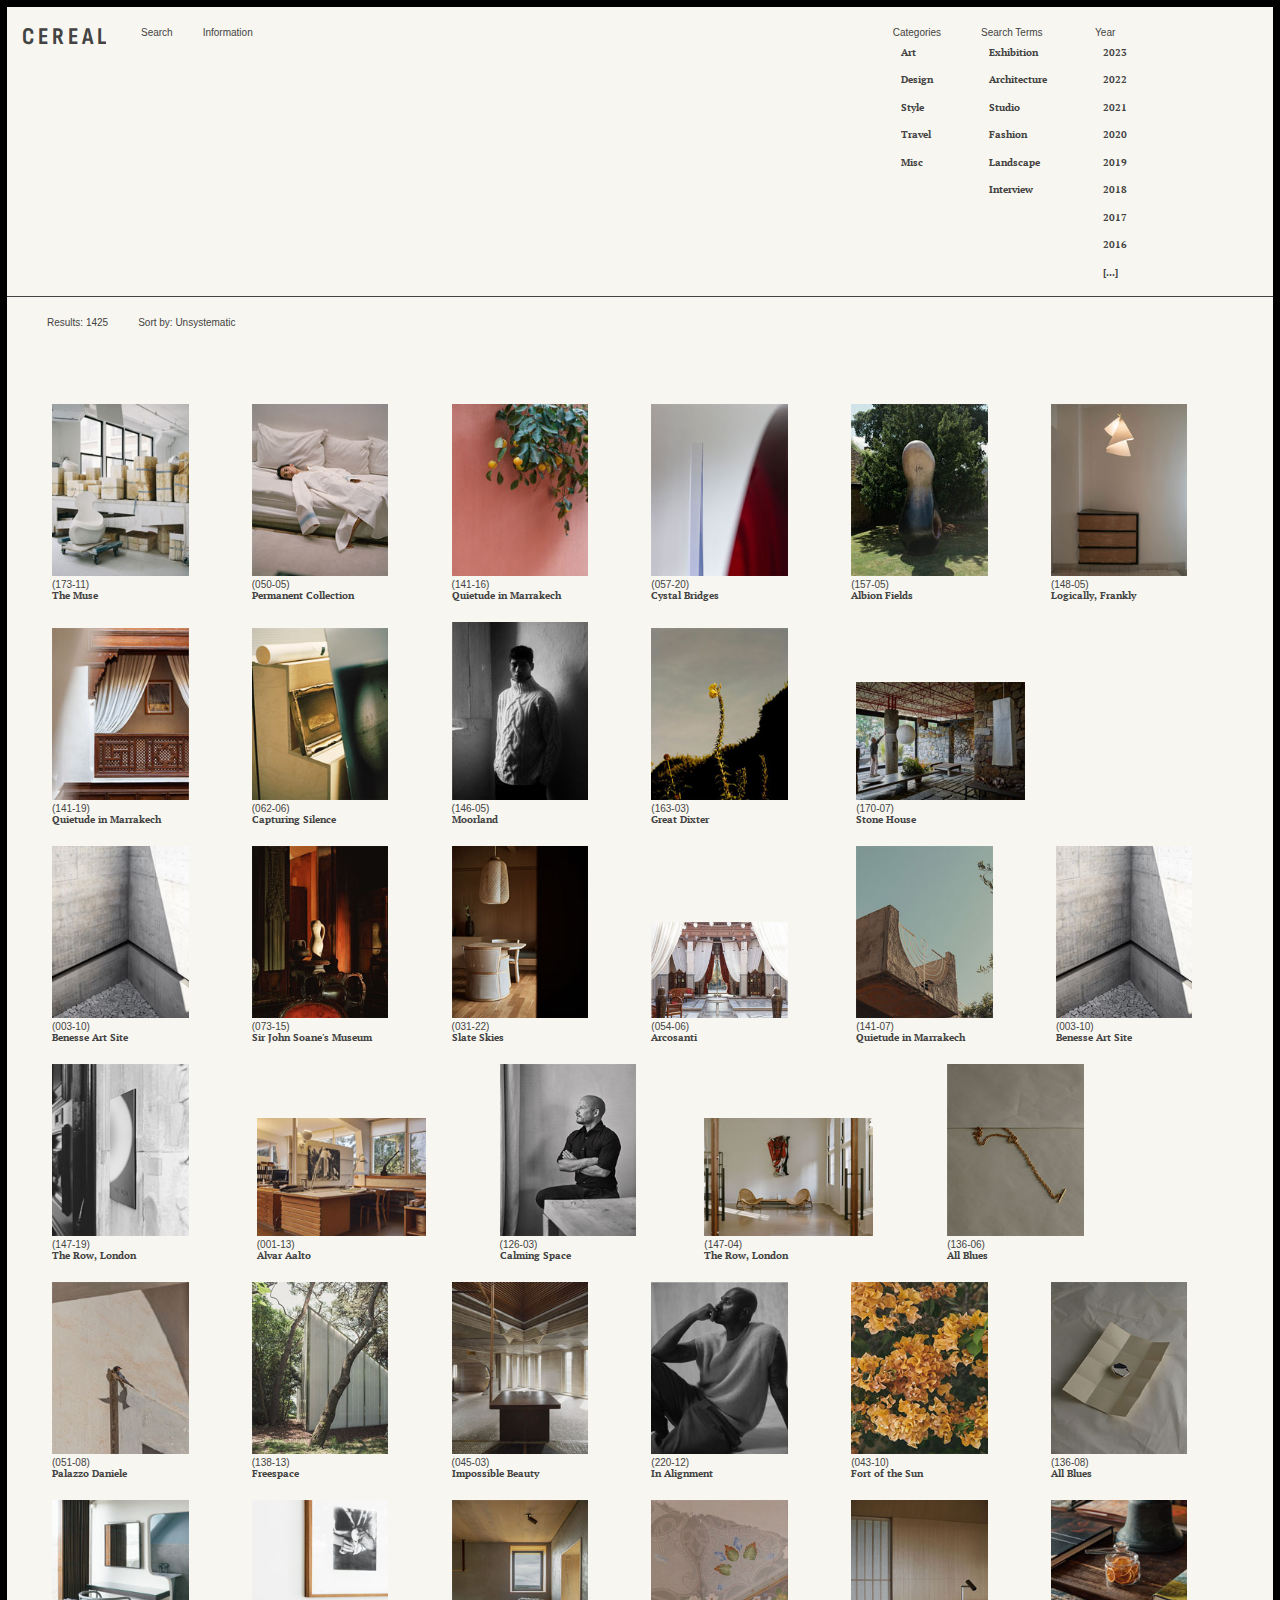
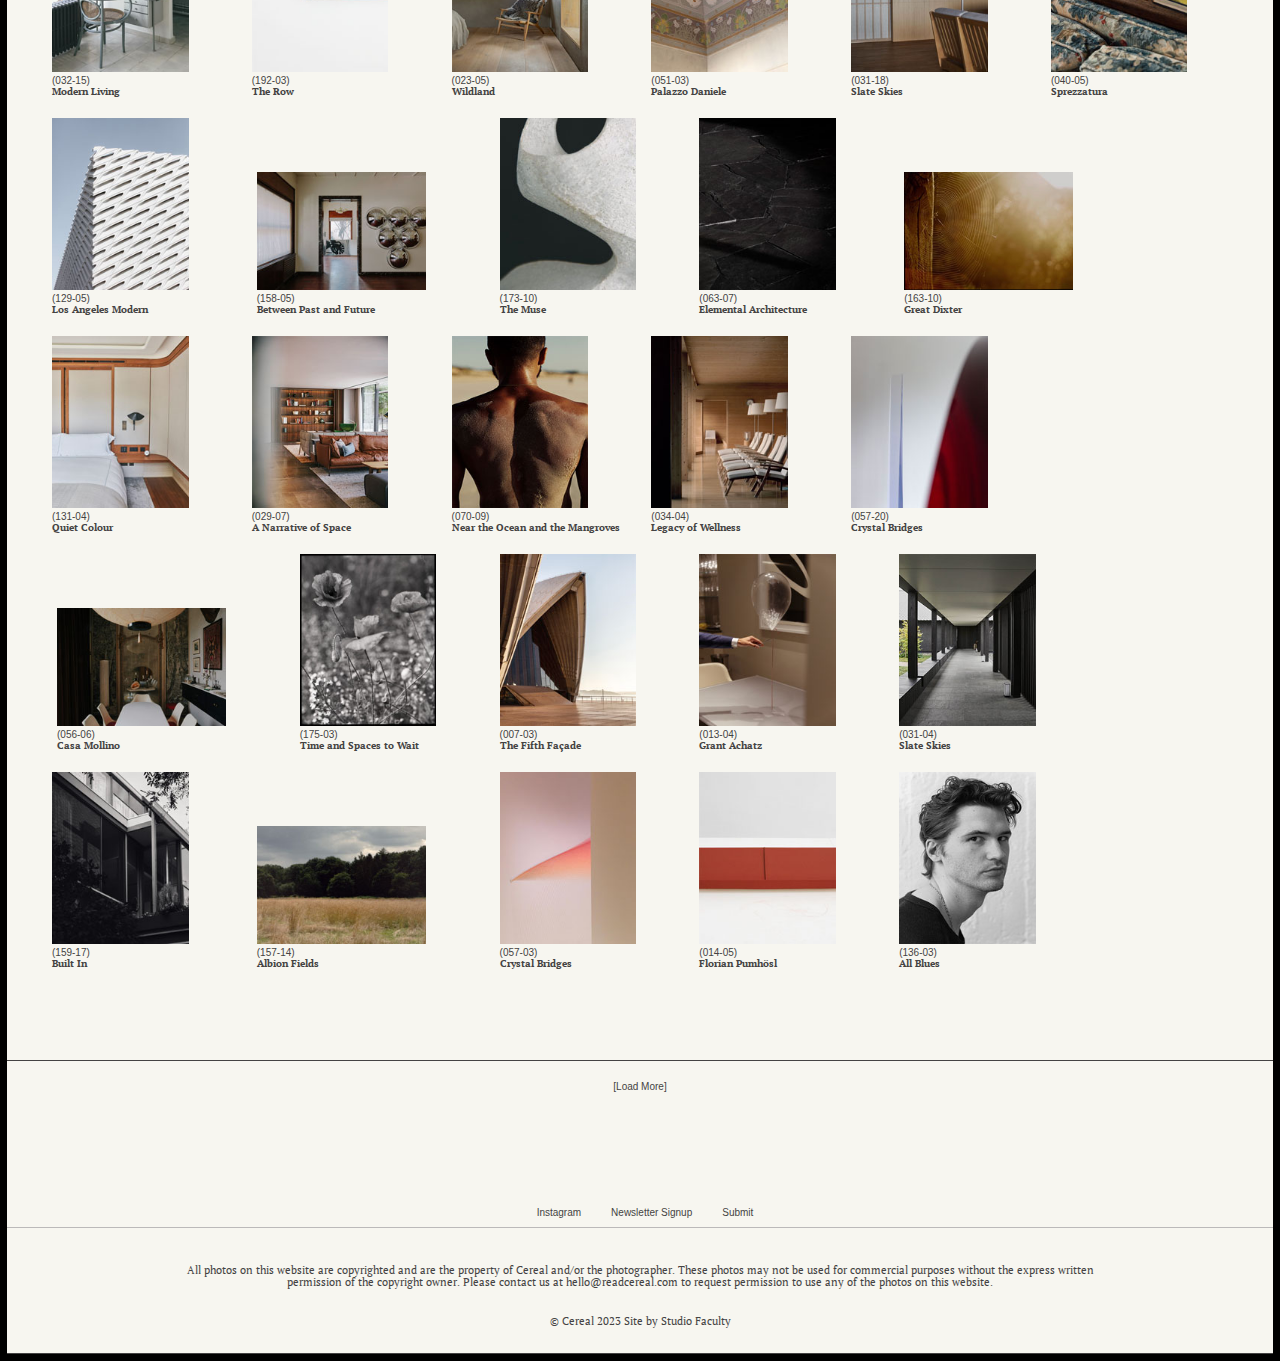
<file: index.html>
<!doctype html>
<html lang="en-US">
    <head>
        <meta charset="utf-8">
        <title>Cereal - An Online Archive</title>
        <meta name="viewport" content="width=device-width, initial-scale=1.0">
        <link rel="preconnect" href="https://fonts.googleapis.com">
        <link rel="preconnect" href="https://fonts.gstatic.com" crossorigin>
        <link href="https://fonts.googleapis.com/css2?family=Josefin+Sans:wght@100&family=PT+Serif&family=Sofia+Sans+Condensed:wght@1;100&display=swap" rel="stylesheet">
        <link href="css/normalize.css" rel="stylesheet">
        <link href="css/main.css" rel="stylesheet">
        <style>
        @import url('https://fonts.googleapis.com/css2?family=Josefin+Sans:wght@100&family=PT+Serif&family=Sofia+Sans+Condensed:wght@1;100&display=swap');
        </style>
    </head>
<body class="home-page">
    <header class="main-nav home-page__header">
        <article class="main-nav">    
            <h1>C E R E A L</h1>
            <nav class="nav-main">
                <ul class="navbar_left">
                    <li class="listitem1">Search</li>
                    <li class="listitem2">Information</li>
                </ul>
            <section class="nav-section">
                <ul class="navbar_right">
                    <li class="subnav_right">Categories</li>
                        <li class="sublist">Art</li>
                        <li class="sublist">Design</li>
                        <li class="sublist">Style</li>
                        <li class="sublist">Travel</li>
                        <li class="sublist">Misc</li>
                </ul>
                <ul class="navbar_right">
                    <li class="subnav_right">Search Terms</li>
                        <li class="sublist">Exhibition</li>
                        <li class="sublist">Architecture</li>
                        <li class="sublist">Studio</li>
                        <li class="sublist">Fashion</li>
                        <li class="sublist">Landscape</li>
                        <li class="sublist">Interview</li>
                </ul>
                <ul class="navbar_right">
                    <li class="subnav_right">Year</li>
                        <li class="sublist">2023</li>
                        <li class="sublist">2022</li>
                        <li class="sublist">2021</li>
                        <li class="sublist">2020</li>
                        <li class="sublist">2019</li>
                        <li class="sublist">2018</li>
                        <li class="sublist">2017</li>
                        <li class="sublist">2016</li>
                        <li class="sublist">[...]</li>
                </ul>
            </section>
            </nav>  
        </article>
    </header>
        <article class="component">   
            <ul class="image-list">
                <li class="listitem1">Results: 1425</li>
                <li class="listitem2">Sort by: Unsystematic</li>
            </ul>
        <div class="image-grid">
             <div class="image_grid-body">
                <div class="component_imgtall">
                    <img src="components/img/image1.jpg " alt="photo series">
                    <div class="component__code-title">
                    (173-11)<br>
                    </div>
                    <div class="component__codedes">
                    The Muse
                    </div>    
                </div>
            </div>
            <div class="image_grid-body">
                <div class="component_imgtall">
                   <img src="components/img/image2.jpg" alt="photo series">
                    <div class="component__code-title">
                    (050-05)<br>
                    </div>
                    <div class="component__codedes">
                    Permanent Collection
                    </div>    
                </div>
            </div>
            <div class="image_grid-body">
                <div class="component_imgtall">
                    <img src="components/img/image3.jpg" alt="photo series">
                    <div class="component__code-title">
                    (141-16)<br>
                    </div>
                    <div class="component__codedes">
                    Quietude in Marrakech
                    </div>
                </div> 
            </div>
            <div class="image_grid-body">
                <div class="component_imgtall">
                    <img src="components/img/image4.jpg" alt="photo series">
                    <div class="component__code-title">
                    (057-20)<br>
                    </div>
                    <div class="component__codedes">
                    Cystal Bridges
                    </div>
                </div>
            </div>
            <div class="image_grid-body">
                <div class="component_imgtall">
                    <img src="components/img/image5.jpg" alt="photo series">
                    <div class="component__code-title">
                    (157-05)<br>
                    </div>
                    <div class="component__codedes">
                    Albion Fields
                    </div> 
                </div>      
            </div>  
            <div class="image_grid-body">
                <div class="component_imgtall">
                    <img src="components/img/image6.jpg" alt="photo series">
                    <div class="component__code-title">
                    (148-05)<br>
                    </div>
                    <div class="component__codedes">
                   Logically, Frankly
                    </div> 
                </div>
            </div>    
            <div class="image_grid-body">
                <div class="component_imgtall">
                    <img src="components/img/image7.jpg" alt="photo series">
                    <div class="component__code-title">
                    (141-19)<br>
                    </div>
                    <div class="component__codedes">
                    Quietude in Marrakech
                    </div>
                </div>  
            </div>
            <div class="image_grid-body">
                <div class="component_imgtall">
                    <img src="components/img/image8.jpg" alt="photo series">
                    <div class="component__code-title">
                    (062-06)<br>
                    </div>
                    <div class="component__codedes">
                    Capturing Silence
                    </div>  
                </div> 
            </div> 
            <div class="image_grid-body">
                <div class="component_imgtall">
                    <img src="components/img/image9.jpg" alt="photo series">
                    <div class="component__code-title">
                    (146-05)<br>
                    </div>
                    <div class="component__codedes">
                    Moorland
                    </div> 
                </div>
            </div>
            <div class="image_grid-body">
                <div class="component_imgtall">
                    <img src="components/img/image10.jpg" alt="photo series">
                    <div class="component__code-title">
                    (163-03)<br>
                    </div>
                    <div class="component__codedes">
                    Great Dixter
                    </div>    
                </div>
            </div>
            <div class="image_grid-body">
                <div class="component_imgwide">
                    <img src="components/img/image11.jpg"  alt="photo series">
                    <div class="component__code-title">
                    (170-07)<br>
                    </div>
                    <div class="component__codedes">
                    Stone House
                    </div>  
                </div>  
            </div>
            <div class="image_grid-body">
                <div class="component_imgtall">
                    <img src="components/img/image12.jpg" alt="photo series">
                    <div class="component__code-title">
                    (003-10)<br>
                    </div>
                    <div class="component__codedes">
                    Benesse Art Site
                    </div>    
                </div>
            </div>
            <div class="image_grid-body">
                <div class="component_imgtall">
                    <img src="components/img/image13.jpg" alt="photo series">
                    <div class="component__code-title">
                    (073-15)<br>
                    </div>
                    <div class="component__codedes">
                   Sir John Soane's Museum
                    </div>    
                </div>
            </div>
            <div class="image_grid-body">
                <div class="component_imgtall">
                    <img src="components/img/image14.jpg" alt="photo series">
                    <div class="component__code-title">
                    (031-22)<br>
                    </div>
                    <div class="component__codedes">
                    Slate Skies
                    </div>    
                </div>
            </div>
            <div class="image_grid-body">
                <div class="component_imgtall">
                    <img src="components/img/image15.jpg" alt="photo series">
                    <div class="component__code-title">
                    (054-06)<br>
                    </div>
                    <div class="component__codedes">
                    Arcosanti
                    </div>    
                </div>
            </div>
            <div class="image_grid-body">
                <div class="component_imgwide">
                    <img src="components/img/image16.jpg" alt="photo series">
                    <div class="component__code-title">
                    (141-07)<br>
                    </div>
                    <div class="component__codedes">
                    Quietude in Marrakech
                    </div>    
                </div>
            </div>
            <div class="image_grid-body">
                <div class="component_imgtall">
                    <img src="components/img/image17.jpg" alt="photo series">
                    <div class="component__code-title">
                    (003-10)<br>
                    </div>
                    <div class="component__codedes">
                    Benesse Art Site
                    </div>    
                </div>
            </div>
            <div class="image_grid-body">
                <div class="component_imgtall">
                    <img src="components/img/image18.jpg" alt="photo series">
                    <div class="component__code-title">
                    (147-19)<br>
                    </div>
                    <div class="component__codedes">
                    The Row, London
                    </div>    
                </div>
            </div>
            <div class="image_grid-body">
                <div class="component_imgwide">
                    <img src="components/img/image19.jpg" alt="photo series">
                    <div class="component__code-title">
                    (001-13)<br>
                    </div>
                    <div class="component__codedes">
                    Alvar Aalto
                    </div>    
                </div>
            </div>
            <div class="image_grid-body">
                <div class="component_imgtall">
                    <img src="components/img/image20.jpg" alt="photo series">
                    <div class="component__code-title">
                    (126-03)<br>
                    </div>
                    <div class="component__codedes">
                    Calming Space
                    </div>    
                </div>
            </div>
            <div class="image_grid-body">
                <div class="component_imgwide">
                    <img src="components/img/image21.jpg" alt="photo series">
                    <div class="component__code-title">
                    (147-04)<br>
                    </div>
                    <div class="component__codedes">
                   The Row, London
                    </div>    
                </div>
            </div>
            <div class="image_grid-body">
                <div class="component_imgtall">
                    <img src="components/img/image22.jpg" alt="photo series">
                    <div class="component__code-title">
                    (136-06)<br>
                    </div>
                    <div class="component__codedes">
                    All Blues
                    </div>    
                </div>
            </div>
            <div class="image_grid-body">
                <div class="component_imgtall">
                    <img src="components/img/image23.jpg" alt="photo series">
                    <div class="component__code-title">
                    (051-08)<br>
                    </div>
                    <div class="component__codedes">
                    Palazzo Daniele
                    </div>    
                </div>
            </div>
            <div class="image_grid-body">
                <div class="component_imgtall">
                    <img src="components/img/image24.jpg" alt="photo series">
                    <div class="component__code-title">
                    (138-13)<br>
                    </div>
                    <div class="component__codedes">
                    Freespace
                    </div>    
                </div>
            </div>
            <div class="image_grid-body">
                <div class="component_imgtall">
                    <img src="components/img/image25.jpg" alt="photo series">
                    <div class="component__code-title">
                    (045-03)<br>
                    </div>
                    <div class="component__codedes">
                    Impossible Beauty
                    </div>    
                </div>
            </div>
            <div class="image_grid-body">
                <div class="component_imgtall">
                    <img src="components/img/image26.jpg" alt="photo series">
                    <div class="component__code-title">
                    (220-12)<br>
                    </div>
                    <div class="component__codedes">
                    In Alignment
                    </div>    
                </div>
            </div>
            <div class="image_grid-body">
                <div class="component_imgtall">
                    <img src="components/img/image27.jpg" alt="photo series">
                    <div class="component__code-title">
                    (043-10)<br>
                    </div>
                    <div class="component__codedes">
                    Fort of the Sun
                    </div>    
                </div>
            </div>
            <div class="image_grid-body">
                <div class="component_imgtall">
                    <img src="components/img/image28.jpg" alt="photo series">
                    <div class="component__code-title">
                    (136-08)<br>
                    </div>
                    <div class="component__codedes">
                    All Blues
                    </div>    
                </div>
            </div>
            <div class="image_grid-body">
                <div class="component_imgtall">
                    <img src="components/img/image29.jpg" alt="photo series">
                    <div class="component__code-title">
                    (032-15)<br>
                    </div>
                    <div class="component__codedes">
                    Modern Living
                    </div>    
                </div>
            </div>
            <div class="image_grid-body">
                <div class="component_imgtall">
                    <img src="components/img/image30.jpg" alt="photo series">
                    <div class="component__code-title">
                    (192-03)<br>
                    </div>
                    <div class="component__codedes">
                    The Row
                    </div>    
                </div>
            </div>
            <div class="image_grid-body">
                <div class="component_imgtall">
                    <img src="components/img/image31.jpg" alt="photo series">
                    <div class="component__code-title">
                    (023-05)<br>
                    </div>
                    <div class="component__codedes">
                    Wildland
                    </div>    
                </div>
            </div>
            <div class="image_grid-body">
                <div class="component_imgtall">
                    <img src="components/img/image32.jpg" alt="photo series">
                    <div class="component__code-title">
                    (051-03)<br>
                    </div>
                    <div class="component__codedes">
                    Palazzo Daniele
                    </div>    
                </div>
            </div>
            <div class="image_grid-body">
                <div class="component_imgtall">
                    <img src="components/img/image33.jpg" alt="photo series">
                    <div class="component__code-title">
                    (031-18)<br>
                    </div>
                    <div class="component__codedes">
                    Slate Skies
                    </div>    
                </div>
            </div>
            <div class="image_grid-body">
                <div class="component_imgtall">
                    <img src="components/img/image34.jpg" alt="photo series">
                    <div class="component__code-title">
                    (040-05)<br>
                    </div>
                    <div class="component__codedes">
                    Sprezzatura
                    </div>    
                </div>
            </div>
            <div class="image_grid-body">
                <div class="component_imgtall">
                    <img src="components/img/image35.jpg" alt="photo series">
                    <div class="component__code-title">
                    (129-05)<br>
                    </div>
                    <div class="component__codedes">
                    Los Angeles Modern
                    </div>    
                </div>
            </div>
            <div class="image_grid-body">
                <div class="component_imgwide">
                    <img src="components/img/image36.jpg" alt="photo series">
                    <div class="component__code-title">
                    (158-05)<br>
                    </div>
                    <div class="component__codedes">
                    Between Past and Future
                    </div>    
                </div>
            </div>
            <div class="image_grid-body">
                <div class="component_imgtall">
                    <img src="components/img/image37.jpg" alt="photo series">
                    <div class="component__code-title">
                    (173-10)<br>
                    </div>
                    <div class="component__codedes">
                    The Muse
                    </div>    
                </div>
            </div>
            <div class="image_grid-body">
                <div class="component_imgtall">
                    <img src="components/img/image38.jpg" alt="photo series">
                    <div class="component__code-title">
                    (063-07)<br>
                    </div>
                    <div class="component__codedes">
                    Elemental Architecture
                    </div>    
                </div>
            </div>
            <div class="image_grid-body">
                <div class="component_imgwide">
                    <img src="components/img/image39.jpg" alt="photo series">
                    <div class="component__code-title">
                    (163-10)<br>
                    </div>
                    <div class="component__codedes">
                    Great Dixter
                    </div>    
                </div>
            </div>
            <div class="image_grid-body">
                <div class="component_imgtall">
                    <img src="components/img/image40.jpg" alt="photo series">
                    <div class="component__code-title">
                    (131-04)<br>
                    </div>
                    <div class="component__codedes">
                    Quiet Colour
                    </div>    
                </div>
            </div>
            <div class="image_grid-body">
                <div class="component_imgtall">
                    <img src="components/img/image41.jpg" alt="photo series">
                    <div class="component__code-title">
                    (029-07)<br>
                    </div>
                    <div class="component__codedes">
                    A Narrative of Space
                    </div>    
                </div>
            </div>
            <div class="image_grid-body">
                <div class="component_imgtall">
                    <img src="components/img/image42.jpg" alt="photo series">
                    <div class="component__code-title">
                    (070-09)<br>
                    </div>
                    <div class="component__codedes">
                    Near the Ocean and the Mangroves
                    </div>    
                </div>
            </div>
            <div class="image_grid-body">
                <div class="component_imgtall">
                    <img src="components/img/image43.jpg" alt="photo series">
                    <div class="component__code-title">
                    (034-04)<br>
                    </div>
                    <div class="component__codedes">
                    Legacy of Wellness
                    </div>    
                </div>
            </div>
            <div class="image_grid-body">
                <div class="component_imgtall">
                    <img src="components/img/image44.jpg" alt="photo series">
                    <div class="component__code-title">
                    (057-20)<br>
                    </div>
                    <div class="component__codedes">
                    Crystal Bridges
                    </div>    
                </div>
            </div>
            <div class="image_grid-body">
                <div class="component_imgwide">
                    <img src="components/img/image45.jpg" alt="photo series">
                    <div class="component__code-title">
                    (056-06)<br>
                    </div>
                    <div class="component__codedes">
                    Casa Mollino
                    </div>    
                </div>
            </div>
            <div class="image_grid-body">
                <div class="component_imgtall">
                    <img src="components/img/image46.jpg" alt="photo series">
                    <div class="component__code-title">
                    (175-03)<br>
                    </div>
                    <div class="component__codedes">
                    Time and Spaces to Wait
                    </div>    
                </div>
            </div>
            <div class="image_grid-body">
                <div class="component_imgtall">
                    <img src="components/img/image47.jpg" alt="photo series">
                    <div class="component__code-title">
                    (007-03)<br>
                    </div>
                    <div class="component__codedes">
                    The Fifth Façade
                    </div>    
                </div>
            </div>
            <div class="image_grid-body">
                <div class="component_imgtall">
                    <img src="components/img/image48.jpg" alt="photo series">
                    <div class="component__code-title">
                    (013-04)<br>
                    </div>
                    <div class="component__codedes">
                    Grant Achatz
                    </div>    
                </div>
            </div>
            <div class="image_grid-body">
                <div class="component_imgtall">
                    <img src="components/img/image49.jpg" alt="photo series">
                    <div class="component__code-title">
                    (031-04)<br>
                    </div>
                    <div class="component__codedes">
                    Slate Skies
                    </div>    
                </div>
            </div>
            <div class="image_grid-body">
                <div class="component_imgtall">
                    <img src="components/img/image50.jpg" alt="photo series">
                    <div class="component__code-title">
                    (159-17)<br>
                    </div>
                    <div class="component__codedes">
                    Built In
                    </div>    
                </div>
            </div>
            <div class="image_grid-body">
                <div class="component_imgwide">
                    <img src="components/img/image51.jpg" alt="photo series">
                    <div class="component__code-title">
                    (157-14)<br>
                    </div>
                    <div class="component__codedes">
                    Albion Fields
                    </div>    
                </div>
            </div>
            <div class="image_grid-body">
                <div class="component_imgtall">
                    <img src="components/img/image52.jpg" alt="photo series">
                    <div class="component__code-title">
                    (057-03)<br>
                    </div>
                    <div class="component__codedes">
                    Crystal Bridges
                    </div>    
                </div>
            </div>
            <div class="image_grid-body">
                <div class="component_imgtall">
                    <img src="components/img/image53.jpg" alt="photo series">
                    <div class="component__code-title">
                    (014-05)<br>
                    </div>
                    <div class="component__codedes">
                    Florian Pumhösl
                    </div>    
                </div>
            </div>
            <div class="image_grid-body">
                <div class="component_imgtall">
                    <img src="components/img/image54.jpg" alt="photo series">
                    <div class="component__code-title">
                    (136-03)<br>
                    </div>
                    <div class="component__codedes">
                    All Blues
                    </div>    
                </div>
            </div>
        </div>
        <div class="section-scroll">
            [Load More]
        </div>
    </article>
        <article class="component_footer">    
            <div class="footer">
                    <ul class="footer_social">
                        <li class="listitem3">Instagram</li>
                        <li class="listitem3">Newsletter Signup</li>
                        <li class="listitem3">Submit</li>
                    </ul>
            </div>
            <div class="copyright_bottom">
            <p class="copyright">All photos on this website are copyrighted and are the property of Cereal and/or the photographer. These photos may not be used for commercial purposes without the express written<br>
                permission of the copyright owner. Please contact us at hello@readcereal.com to request permission to use any of the photos on this website.</p>   
                
                <p class="copyright">© Cereal 2023 Site by Studio Faculty</p> 
            </div>       
        </article>    
 </body>
</html>
</file>
<file: css/main.css>
:root {
--font-family: 'PT Serif', serif;
--font-family: 'Sofia Sans Condensed', sans-serif;
--font-family: Arial, Helvetica, sans-serif;
--black:#000;
--lt grey: #B9B8B5;
--dark grey: #444343;
--background: #F7F6F0;
}

html {
    box-sizing: border-box;
  }
  *, *:before, *:after {
    box-sizing: inherit;
    background-color: #F7F6F0;
    
  }

img { 
    width: 75%;   
   }

.component__image {
    width: 85%;
}

body {
    font-family: Arial, Helvetica, sans-serif;
    color: #444343;
    font-size: x-small;
    border: 7px solid black;
} 

h1 {
    font-family: 'Sofia Sans Condensed', sans-serif;
    font-size: x-large;
    padding-left: 15px;
}

h2 {
    font-family: Arial, Helvetica, sans-serif;
    color: #444343;
    font-size: small;
}

h3 {
    font-family: 'PT Serif', serif;
    color: #444343;
    font-size: x-small;
}

h4 {
    display: inline-block;
    font-family: 'Sofia Sans Condensed', sans-serif;
    font-size: medium;
}

.component {
    border-top: 1px solid #444343;
    padding-bottom: 15px;
}

.component__code-body {
    font-family: 'PT Serif', serif;
    color: #444343;
    font-size: x-small;
}

.component__codedes {
    font-family: 'PT Serif', serif;
    color: #444343;
    font-size: x-small;
    font-weight: bolder;
}

.component .main-nav {
    display: flex;
}

.main-nav {
    display: flex;
    font-size: 10px;
}

.nav-main {
    display: flex;
    list-style-type: none;
}

.listitem1 {
    padding: 10px 30px 0px 0px;
}


.listitem2 {
    padding: 10px 600px 0px 0px;
}

.navbar_left {
    display: flex;
    list-style-type: none;
    font-family:Arial, Helvetica, sans-serif;
    font-weight: lighter;
    color: #444343;
    padding-left: 35px;
}

/** .home-page 
.home-page__header {
    position: fixed;
    top: 0;
    left: 0;
    width: 100%;
    z-index: 10;
}
**/
.navbar_right {
    display: inline-block;
    list-style-type: none;
    padding-top: 10px;
    align-items: center;
}
.nav-section {
    display: flex;
}

.sublist {
    font-family: 'PT Serif', serif;
    color: #444343;
    font-size: x-small;
    font-weight: bolder;
    padding: 8px;
}
/** not sure if I need
.navbar_left .active {
    border-bottom: 1px solid #444343;
}

.navbar_right {
    display: flex;
    list-style-type: none;
    font-family: Arial, Helvetica, sans-serif;
    font-weight: lighter;
    color: #444343;
}

.subnav_right {
    list-style-type: none;
    font-family: 'PT Serif', serif;
    font-size: 10px;
    font-weight: lighter;
    color: #444343;
    padding: 5px 0px 5px 0px;
    line-height: 1.6;
}

.subnav_right {
    list-style-type: none;
}
**/



.image-list {
    list-style-type: none;
    display: flex;
    padding-bottom: 45px;
}

.containter {
  display: grid;
  grid-template-columns: repeat(auto-fit, minmax(400px, 1fr));
  padding: 0;
  margin-top: 10px;
}


.image-grid {
    display: inline-block;
    justify-content: space-evenly;
    padding-top: 20px;
    padding-right: 0;
    padding-left: 0;
    padding-bottom: 20px;
    margin-left: 30px;
    margin-right: 30px;
}


.component_imgtall {
    max-width: 182px;

}

.component_imgwide {
    max-width: 230px;
    padding-left: 5px;
}

.image_grid-body {
    display: inline-block;
    justify-content: space-evenly;
    padding-top: 0;
    padding-left: 15px;
    padding-bottom: 20px;
}

.section-scroll {
    display: grid;
    justify-content: center;
    align-items: center;
    font-family:Arial, Helvetica, sans-serif;
    font-weight: lighter;
    color: #444343;
    align-items: center;
    border-top: 1px solid #444343;
    padding: 20px;
    padding-bottom: 90px;
    margin-top: 50px;
}

.footer {
    align-content: center;
}

.footer_social {
    display: flex;
    list-style-type: none;
    font-family:Arial, Helvetica, sans-serif;
    font-weight: lighter;
    color: #444343;
    border-bottom: .5px solid #bbb9b9;
    justify-content: center;
}

.copyright_bottom {
    justify-content: center;
    align-items: center;
}
.copyright {
    display: flex;
    justify-content: center;
    align-items: center;
    text-align: center;
    font-family: 'PT Serif', serif;
    font-size: 11px;
    font-weight: lighter;
    color: #444343;
    padding-top: 15px;
}

.listitem3 {
    padding: 0px 30px 8px 0px;
    
}

.component_footer {
    justify-content: center;
    border-bottom: 1px solid #444343;
    padding-bottom: 15px;
}
</file>
